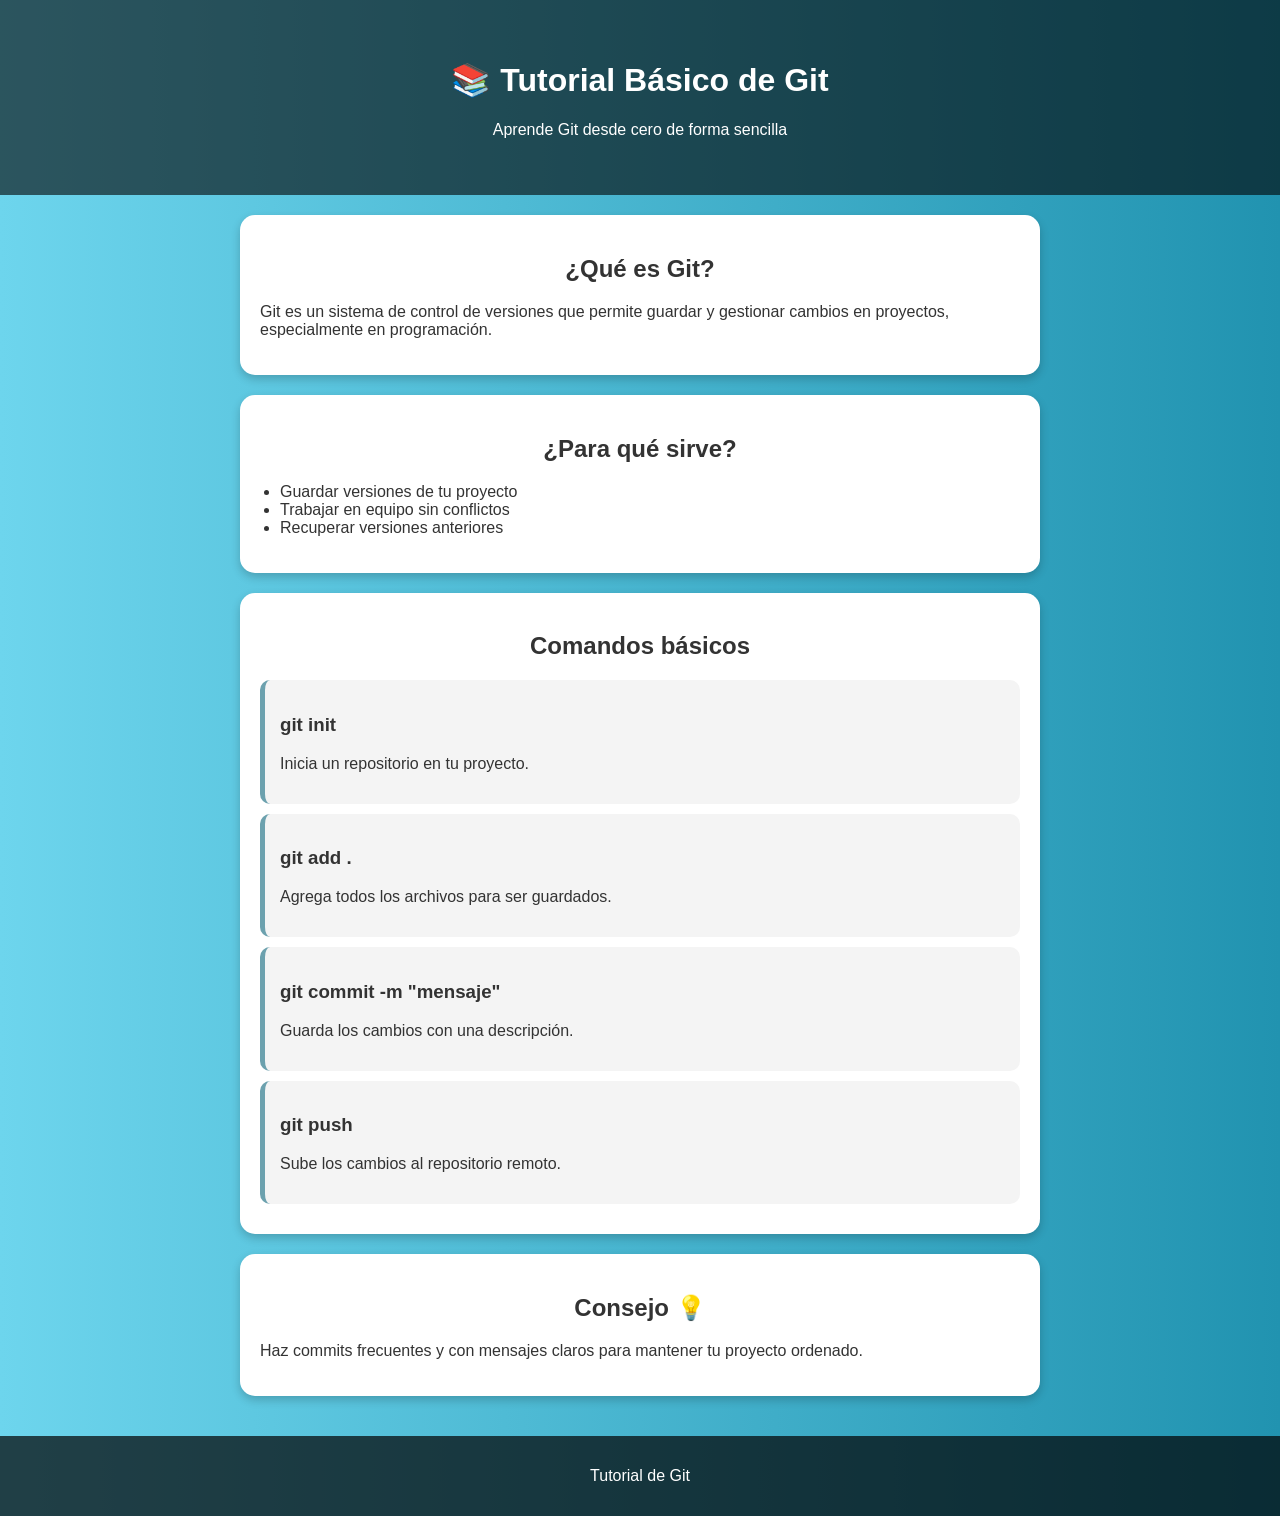
<file: src/main/resources/static/index.html>
<!DOCTYPE html>
<html lang="es">
<head>
    <meta charset="UTF-8">
    <title>Guía Básica de Git</title>
    <link rel="stylesheet" href="style.css">
</head>
<body>

    <header>
        <h1>📚 Tutorial Básico de Git</h1>
        <p>Aprende Git desde cero de forma sencilla</p>
    </header>

    <main>
        <section>
            <h2>¿Qué es Git?</h2>
            <p>
                Git es un sistema de control de versiones que permite guardar y gestionar cambios en proyectos, 
                especialmente en programación.
            </p>
        </section>

        <section>
            <h2>¿Para qué sirve?</h2>
            <ul>
                <li>Guardar versiones de tu proyecto</li>
                <li>Trabajar en equipo sin conflictos</li>
                <li>Recuperar versiones anteriores</li>
            </ul>
        </section>

        <section>
            <h2>Comandos básicos</h2>

            <div class="card">
                <h3>git init</h3>
                <p>Inicia un repositorio en tu proyecto.</p>
            </div>

            <div class="card">
                <h3>git add .</h3>
                <p>Agrega todos los archivos para ser guardados.</p>
            </div>

            <div class="card">
                <h3>git commit -m "mensaje"</h3>
                <p>Guarda los cambios con una descripción.</p>
            </div>

            <div class="card">
                <h3>git push</h3>
                <p>Sube los cambios al repositorio remoto.</p>
            </div>
        </section>

        <section>
            <h2>Consejo 💡</h2>
            <p>
                Haz commits frecuentes y con mensajes claros para mantener tu proyecto ordenado.
            </p>
        </section>
    </main>

    <footer>
        <p>Tutorial de Git</p>
    </footer>

</body>
</html>
</file>
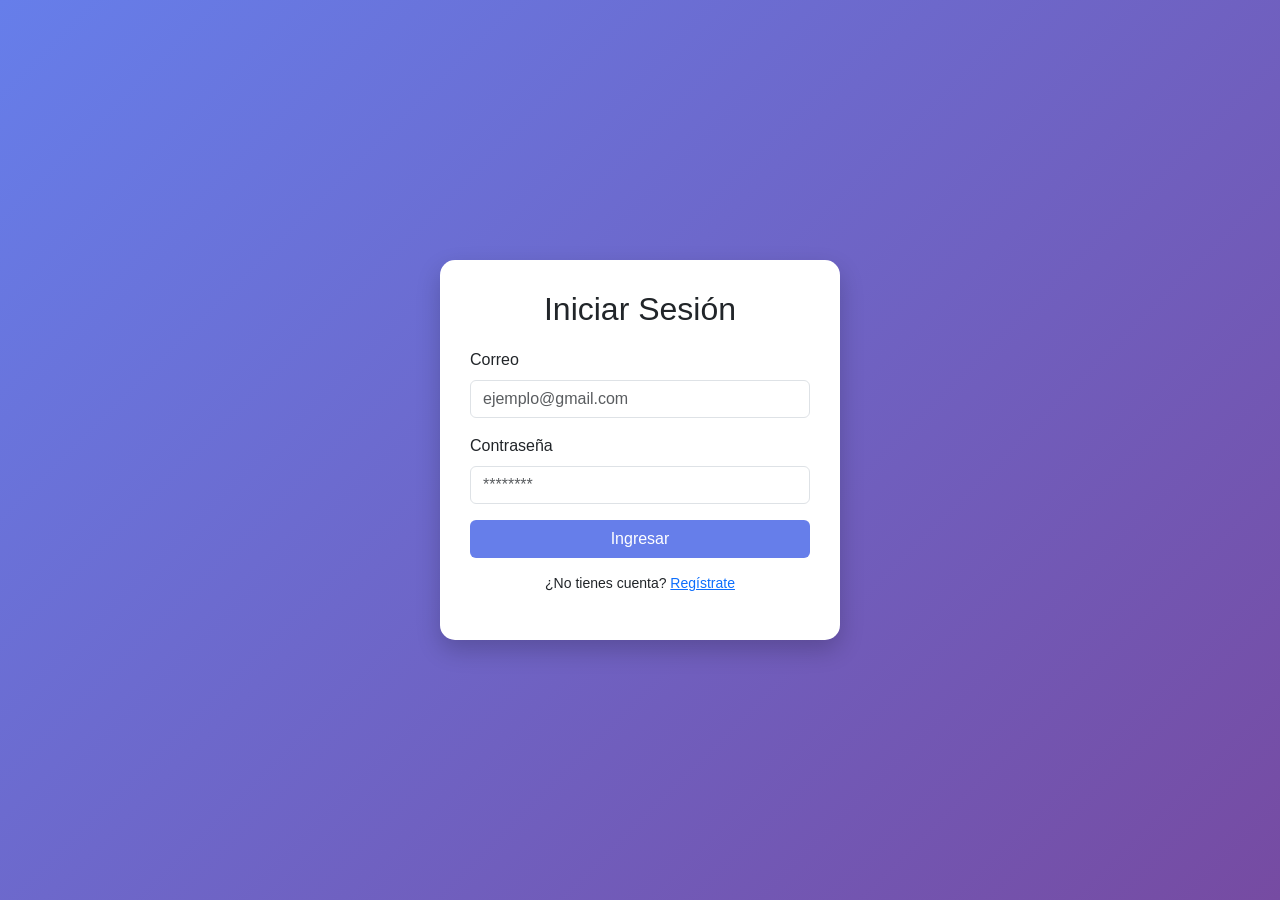
<file: src/main/resources/static/login.html>
<!DOCTYPE html>
<html lang="es">
<head>
    <meta charset="UTF-8">
    <title>Login</title>

    <!-- Bootstrap -->
    <link href="https://cdn.jsdelivr.net/npm/bootstrap@5.3.2/dist/css/bootstrap.min.css" rel="stylesheet">

    <!-- Estilos propios -->
    <style>
        body {
            background: linear-gradient(135deg, #667eea, #764ba2);
            height: 100vh;
            display: flex;
            justify-content: center;
            align-items: center;
            font-family: Arial, sans-serif;
        }

        .login-card {
            background: white;
            padding: 30px;
            border-radius: 15px;
            box-shadow: 0px 10px 25px rgba(0,0,0,0.2);
            width: 100%;
            max-width: 400px;
        }

        .login-card h2 {
            text-align: center;
            margin-bottom: 20px;
        }

        .btn-custom {
            background-color: #667eea;
            color: white;
        }

        .btn-custom:hover {
            background-color: #5a67d8;
        }

        .form-control:focus {
            border-color: #667eea;
            box-shadow: none;
        }

        .extra-text {
            text-align: center;
            margin-top: 15px;
            font-size: 14px;
        }
    </style>
</head>

<body>

<div class="login-card">
    <h2>Iniciar Sesión</h2>

    <form>
        <div class="mb-3">
            <label class="form-label">Correo</label>
            <input type="email" class="form-control" placeholder="ejemplo@gmail.com">
        </div>

        <div class="mb-3">
            <label class="form-label">Contraseña</label>
            <input type="password" class="form-control" placeholder="********">
        </div>

        <button type="submit" class="btn btn-custom w-100">Ingresar</button>
    </form>

    <div class="extra-text">
        <p>¿No tienes cuenta? <a href="#">Regístrate</a></p>
    </div>
</div>

</body>
</html>
</file>
<file: src/main/resources/static/style.css>
body {
    font-family: Arial, sans-serif;
    margin: 0;
    background: linear-gradient(to right, #6dd5ed, #2193b0);
    color: #333;
}

header {
    text-align: center;
    padding: 40px;
    background: rgba(0, 0, 0, 0.6);
    color: white;
}

main {
    padding: 20px;
    max-width: 800px;
    margin: auto;
}

section {
    background: white;
    margin-bottom: 20px;
    padding: 20px;
    border-radius: 15px;
    box-shadow: 0px 4px 10px rgba(0,0,0,0.2);
}

h1, h2 {
    text-align: center;
}

ul {
    padding-left: 20px;
}

.card {
    background: #f4f4f4;
    margin: 10px 0;
    padding: 15px;
    border-left: 5px solid #6ca1ae;
    border-radius: 10px;
    transition: transform 0.2s;
}

.card:hover {
    transform: scale(1.03);
}

footer {
    text-align: center;
    padding: 15px;
    background: rgba(0, 0, 0, 0.7);
    color: white;
}
</file>
